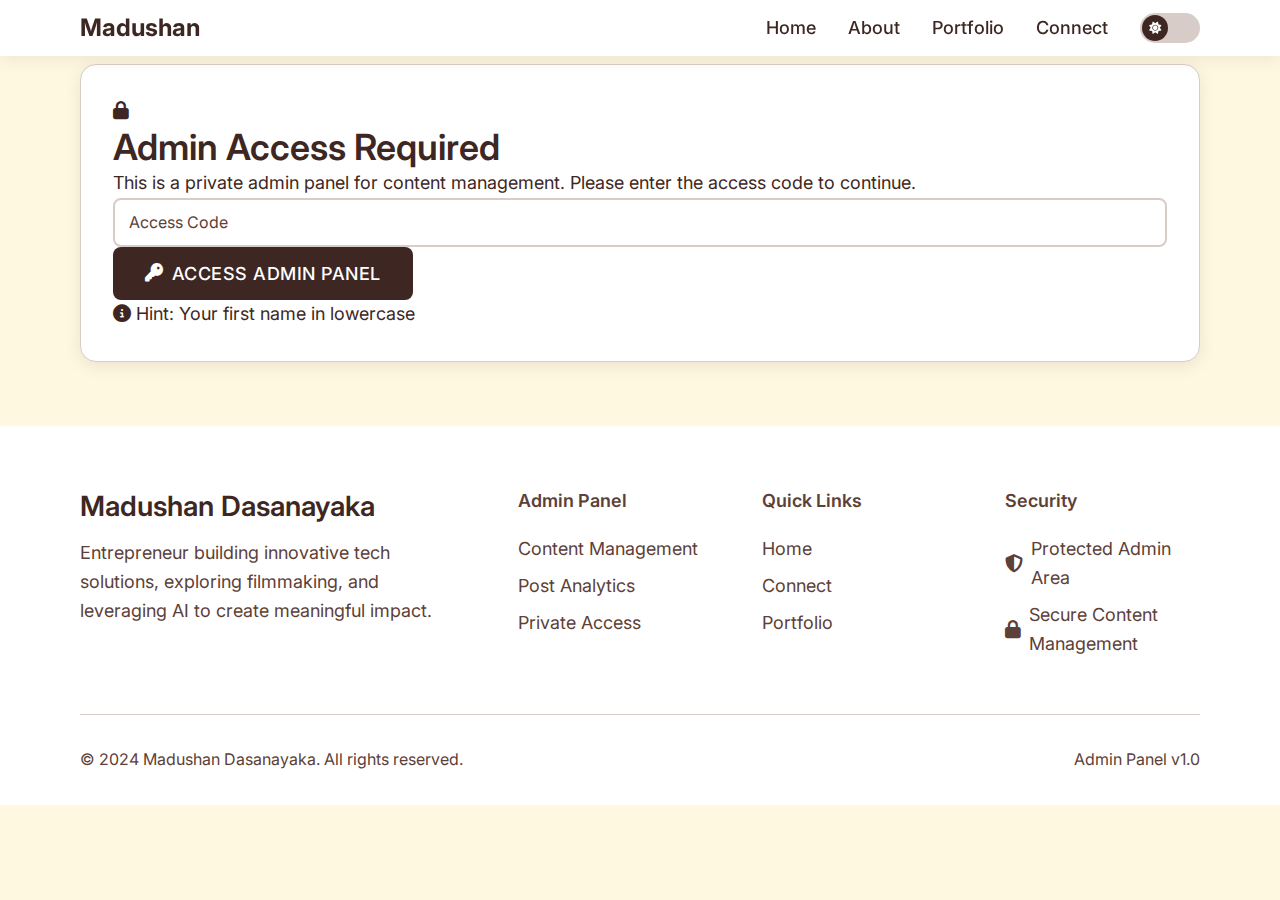
<file: original/admin.html>
<!DOCTYPE html>
<html lang="en">
<head>
    <meta charset="UTF-8">
    <meta name="viewport" content="width=device-width, initial-scale=1.0">
    <title>Admin Panel - Content Management | Madushan Dasanayaka</title>
    <meta name="description" content="Private admin panel for managing content and posts.">
    <meta name="robots" content="noindex, nofollow">
    
    <!-- Favicon -->
    <link rel="icon" type="image/x-icon" href="assets/images/favicon.ico">
    
    <!-- CSS -->
    <link rel="stylesheet" href="assets/css/style.css">
    
    <!-- Font Awesome -->
    <link rel="stylesheet" href="https://cdnjs.cloudflare.com/ajax/libs/font-awesome/6.4.0/css/all.min.css">
    
    <!-- Google Fonts -->
    <link href="https://fonts.googleapis.com/css2?family=Inter:wght@300;400;500;600;700&display=swap" rel="stylesheet">
</head>
<body>
    <!-- Header -->
    <header class="header">
        <nav class="nav container">
            <a href="index.html" class="nav__logo">Madushan</a>
            
            <div class="nav__menu">
                <ul class="nav__list">
                    <li class="nav__item">
                        <a href="index.html" class="nav__link">Home</a>
                    </li>
                    <li class="nav__item">
                        <a href="about.html" class="nav__link">About</a>
                    </li>
                    <li class="nav__item">
                        <a href="portfolio.html" class="nav__link">Portfolio</a>
                    </li>
                    <li class="nav__item">
                        <a href="connect.html" class="nav__link">Connect</a>
                    </li>
                </ul>
                
                <!-- Theme Toggle -->
                <div class="theme-toggle">
                    <div class="theme-toggle__slider">
                        <i class="theme-toggle__icon fas fa-sun"></i>
                    </div>
                </div>
            </div>
            
            <div class="nav__toggle">
                <i class="fas fa-bars"></i>
            </div>
        </nav>
    </header>

    <!-- Main Content -->
    <main class="main">
        <!-- Admin Access Control -->
        <section class="admin-access section" id="admin-access">
            <div class="container">
                <div class="access__content">
                    <div class="access__card card">
                        <div class="access__header">
                            <div class="access__icon">
                                <i class="fas fa-lock"></i>
                            </div>
                            <h1 class="access__title">Admin Access Required</h1>
                            <p class="access__description">
                                This is a private admin panel for content management. 
                                Please enter the access code to continue.
                            </p>
                        </div>
                        
                        <form class="access__form" id="access-form">
                            <div class="form__group">
                                <input type="password" id="access-code" class="form__input" placeholder=" " required>
                                <label class="form__label">Access Code</label>
                            </div>
                            
                            <button type="submit" class="btn btn--large">
                                <i class="fas fa-key"></i>
                                Access Admin Panel
                            </button>
                        </form>
                        
                        <div class="access__hint">
                            <p><i class="fas fa-info-circle"></i> Hint: Your first name in lowercase</p>
                        </div>
                    </div>
                </div>
            </div>
        </section>

        <!-- Admin Panel (Hidden by default) -->
        <section class="admin-panel section hidden" id="admin-panel">
            <div class="container">
                <div class="admin__header">
                    <h1 class="admin__title">Content Management Panel</h1>
                    <p class="admin__subtitle">Create and manage your social media posts</p>
                    <button class="btn btn--secondary" onclick="logout()">
                        <i class="fas fa-sign-out-alt"></i>
                        Logout
                    </button>
                </div>
                
                <div class="admin__content">
                    <div class="admin__sidebar">
                        <div class="admin__nav">
                            <button class="admin__nav-item active" data-tab="create">
                                <i class="fas fa-plus"></i>
                                Create Post
                            </button>
                            <button class="admin__nav-item" data-tab="manage">
                                <i class="fas fa-list"></i>
                                Manage Posts
                            </button>
                            <button class="admin__nav-item" data-tab="analytics">
                                <i class="fas fa-chart-bar"></i>
                                Analytics
                            </button>
                        </div>
                        
                        <div class="admin__stats card">
                            <h3 class="stats__title">Quick Stats</h3>
                            <div class="stats__items">
                                <div class="stats__item">
                                    <span class="stats__number" id="total-posts">0</span>
                                    <span class="stats__label">Total Posts</span>
                                </div>
                                <div class="stats__item">
                                    <span class="stats__number" id="this-month">0</span>
                                    <span class="stats__label">This Month</span>
                                </div>
                            </div>
                        </div>
                    </div>
                    
                    <div class="admin__main">
                        <!-- Create Post Tab -->
                        <div class="admin__tab active" id="create-tab">
                            <div class="create__container">
                                <div class="create__form-section">
                                    <h2 class="create__title">Create New Post</h2>
                                    
                                    <form class="create__form card" id="admin-form">
                                        <div class="form__group">
                                            <label class="form__label-static">Post Content</label>
                                            <textarea 
                                                name="content" 
                                                class="form__input form__textarea" 
                                                placeholder="What's on your mind? Share your latest thoughts, projects, or insights..."
                                                rows="6" 
                                                required
                                                maxlength="500"
                                            ></textarea>
                                            <div class="form__counter">
                                                <span id="char-count">0</span>/500 characters
                                            </div>
                                        </div>
                                        
                                        <div class="form__group">
                                            <label class="form__label-static">Add Image (Optional)</label>
                                            <div class="image__upload">
                                                <input type="file" id="image-upload" accept="image/*" class="image__input">
                                                <label for="image-upload" class="image__label">
                                                    <i class="fas fa-cloud-upload-alt"></i>
                                                    <span>Click to upload image or drag and drop</span>
                                                </label>
                                                <div class="image__preview hidden" id="image-preview">
                                                    <img id="preview-img" alt="Preview">
                                                    <button type="button" class="image__remove" onclick="removeImage()">
                                                        <i class="fas fa-times"></i>
                                                    </button>
                                                </div>
                                            </div>
                                        </div>
                                        
                                        <div class="form__group">
                                            <label class="form__label-static">Post Tags</label>
                                            <div class="tags__container">
                                                <div class="tags__suggestions">
                                                    <button type="button" class="tag__suggestion" onclick="addTag('TechSolutions')">#TechSolutions</button>
                                                    <button type="button" class="tag__suggestion" onclick="addTag('AI')">#AI</button>
                                                    <button type="button" class="tag__suggestion" onclick="addTag('Filmmaking')">#Filmmaking</button>
                                                    <button type="button" class="tag__suggestion" onclick="addTag('Entrepreneurship')">#Entrepreneurship</button>
                                                    <button type="button" class="tag__suggestion" onclick="addTag('Innovation')">#Innovation</button>
                                                </div>
                                                <div class="tags__selected" id="selected-tags"></div>
                                            </div>
                                        </div>
                                        
                                        <div class="form__actions">
                                            <button type="button" class="btn btn--secondary" onclick="previewPost()">
                                                <i class="fas fa-eye"></i>
                                                Preview
                                            </button>
                                            <button type="submit" class="btn btn--large">
                                                <i class="fas fa-paper-plane"></i>
                                                Publish Post
                                            </button>
                                        </div>
                                    </form>
                                </div>
                                
                                <div class="create__preview-section">
                                    <h3 class="preview__title">Live Preview</h3>
                                    <div class="preview__container card">
                                        <div id="post-preview" class="preview__content">
                                            <div class="preview__placeholder">
                                                <i class="fas fa-eye"></i>
                                                <p>Your post preview will appear here</p>
                                            </div>
                                        </div>
                                    </div>
                                </div>
                            </div>
                        </div>
                        
                        <!-- Manage Posts Tab -->
                        <div class="admin__tab" id="manage-tab">
                            <h2 class="manage__title">Manage Posts</h2>
                            <div class="manage__container">
                                <div class="manage__filters">
                                    <button class="filter__btn active" data-filter="all">All Posts</button>
                                    <button class="filter__btn" data-filter="recent">Recent</button>
                                    <button class="filter__btn" data-filter="popular">Popular</button>
                                </div>
                                
                                <div class="posts__list" id="posts-list">
                                    <!-- Posts will be dynamically loaded here -->
                                </div>
                            </div>
                        </div>
                        
                        <!-- Analytics Tab -->
                        <div class="admin__tab" id="analytics-tab">
                            <h2 class="analytics__title">Content Analytics</h2>
                            <div class="analytics__container">
                                <div class="analytics__cards">
                                    <div class="analytics__card card">
                                        <div class="analytics__icon">
                                            <i class="fas fa-eye"></i>
                                        </div>
                                        <div class="analytics__info">
                                            <h3 class="analytics__number">2.4K</h3>
                                            <p class="analytics__label">Total Views</p>
                                        </div>
                                    </div>
                                    
                                    <div class="analytics__card card">
                                        <div class="analytics__icon">
                                            <i class="fas fa-heart"></i>
                                        </div>
                                        <div class="analytics__info">
                                            <h3 class="analytics__number">486</h3>
                                            <p class="analytics__label">Total Likes</p>
                                        </div>
                                    </div>
                                    
                                    <div class="analytics__card card">
                                        <div class="analytics__icon">
                                            <i class="fas fa-share"></i>
                                        </div>
                                        <div class="analytics__info">
                                            <h3 class="analytics__number">127</h3>
                                            <p class="analytics__label">Total Shares</p>
                                        </div>
                                    </div>
                                    
                                    <div class="analytics__card card">
                                        <div class="analytics__icon">
                                            <i class="fas fa-chart-line"></i>
                                        </div>
                                        <div class="analytics__info">
                                            <h3 class="analytics__number">+23%</h3>
                                            <p class="analytics__label">Growth Rate</p>
                                        </div>
                                    </div>
                                </div>
                                
                                <div class="analytics__chart card">
                                    <h3 class="chart__title">Engagement Over Time</h3>
                                    <div class="chart__placeholder">
                                        <i class="fas fa-chart-area"></i>
                                        <p>Analytics chart would be displayed here</p>
                                    </div>
                                </div>
                            </div>
                        </div>
                    </div>
                </div>
            </div>
        </section>
    </main>

    <!-- Footer -->
    <footer class="footer">
        <div class="container">
            <div class="footer__content grid">
                <div class="footer__section">
                    <h3 class="footer__title">Madushan Dasanayaka</h3>
                    <p class="footer__description">
                        Entrepreneur building innovative tech solutions, exploring filmmaking, 
                        and leveraging AI to create meaningful impact.
                    </p>
                </div>
                
                <div class="footer__section">
                    <h4 class="footer__subtitle">Admin Panel</h4>
                    <ul class="footer__links">
                        <li><span class="footer__link">Content Management</span></li>
                        <li><span class="footer__link">Post Analytics</span></li>
                        <li><span class="footer__link">Private Access</span></li>
                    </ul>
                </div>
                
                <div class="footer__section">
                    <h4 class="footer__subtitle">Quick Links</h4>
                    <ul class="footer__links">
                        <li><a href="index.html" class="footer__link">Home</a></li>
                        <li><a href="connect.html" class="footer__link">Connect</a></li>
                        <li><a href="portfolio.html" class="footer__link">Portfolio</a></li>
                    </ul>
                </div>
                
                <div class="footer__section">
                    <h4 class="footer__subtitle">Security</h4>
                    <p class="footer__contact">
                        <i class="fas fa-shield-alt"></i>
                        Protected Admin Area
                    </p>
                    <p class="footer__contact">
                        <i class="fas fa-lock"></i>
                        Secure Content Management
                    </p>
                </div>
            </div>
            
            <div class="footer__bottom">
                <p class="footer__copy">
                    &copy; 2024 Madushan Dasanayaka. All rights reserved.
                </p>
                <p class="footer__made">
                    Admin Panel v1.0
                </p>
            </div>
        </div>
    </footer>

    <!-- JavaScript -->
    <script src="assets/js/script.js"></script>
    <script>
        // Admin Panel JavaScript
        let selectedTags = [];
        let currentImageData = null;

        // Access control
        document.getElementById('access-form').addEventListener('submit', function(e) {
            e.preventDefault();
            const accessCode = document.getElementById('access-code').value;
            
            // Simple access control (in production, this would be more secure)
            if (accessCode.toLowerCase() === 'madushan') {
                document.getElementById('admin-access').classList.add('hidden');
                document.getElementById('admin-panel').classList.remove('hidden');
                loadAdminData();
            } else {
                showNotification('Invalid access code. Please try again.', 'error');
            }
        });

        // Tab switching
        document.querySelectorAll('.admin__nav-item').forEach(tab => {
            tab.addEventListener('click', function() {
                const tabName = this.getAttribute('data-tab');
                switchTab(tabName);
            });
        });

        function switchTab(tabName) {
            // Remove active class from all tabs and nav items
            document.querySelectorAll('.admin__nav-item').forEach(item => item.classList.remove('active'));
            document.querySelectorAll('.admin__tab').forEach(tab => tab.classList.remove('active'));
            
            // Add active class to selected tab and nav item
            document.querySelector(`[data-tab="${tabName}"]`).classList.add('active');
            document.getElementById(`${tabName}-tab`).classList.add('active');
            
            // Load tab-specific data
            if (tabName === 'manage') {
                loadPostsList();
            }
        }

        // Character counter
        document.querySelector('textarea[name="content"]').addEventListener('input', function() {
            const charCount = this.value.length;
            document.getElementById('char-count').textContent = charCount;
            
            if (charCount > 450) {
                document.getElementById('char-count').style.color = 'var(--primary-brown)';
            } else {
                document.getElementById('char-count').style.color = 'var(--text-color-secondary)';
            }
            
            updatePreview();
        });

        // Image upload handling
        document.getElementById('image-upload').addEventListener('change', function(e) {
            const file = e.target.files[0];
            if (file) {
                const reader = new FileReader();
                reader.onload = function(e) {
                    currentImageData = e.target.result;
                    document.getElementById('preview-img').src = currentImageData;
                    document.getElementById('image-preview').classList.remove('hidden');
                    document.querySelector('.image__label').style.display = 'none';
                    updatePreview();
                };
                reader.readAsDataURL(file);
            }
        });

        function removeImage() {
            currentImageData = null;
            document.getElementById('image-preview').classList.add('hidden');
            document.querySelector('.image__label').style.display = 'flex';
            document.getElementById('image-upload').value = '';
            updatePreview();
        }

        // Tag management
        function addTag(tag) {
            if (!selectedTags.includes(tag)) {
                selectedTags.push(tag);
                updateTagsDisplay();
                updatePreview();
            }
        }

        function removeTag(tag) {
            selectedTags = selectedTags.filter(t => t !== tag);
            updateTagsDisplay();
            updatePreview();
        }

        function updateTagsDisplay() {
            const container = document.getElementById('selected-tags');
            container.innerHTML = selectedTags.map(tag => 
                `<span class="tag__selected">
                    #${tag}
                    <button type="button" onclick="removeTag('${tag}')">
                        <i class="fas fa-times"></i>
                    </button>
                </span>`
            ).join('');
        }

        // Live preview
        function updatePreview() {
            const content = document.querySelector('textarea[name="content"]').value;
            const preview = document.getElementById('post-preview');
            
            if (content.trim() || currentImageData) {
                const post = {
                    content: content,
                    image: currentImageData,
                    date: new Date().toLocaleDateString('en-US', {
                        year: 'numeric',
                        month: 'long',
                        day: 'numeric'
                    }),
                    tags: selectedTags
                };
                
                preview.innerHTML = createPostHTML(post);
            } else {
                preview.innerHTML = `
                    <div class="preview__placeholder">
                        <i class="fas fa-eye"></i>
                        <p>Your post preview will appear here</p>
                    </div>
                `;
            }
        }

        function previewPost() {
            updatePreview();
            document.querySelector('.create__preview-section').scrollIntoView({ 
                behavior: 'smooth' 
            });
        }

        // Form submission
        document.getElementById('admin-form').addEventListener('submit', function(e) {
            e.preventDefault();
            
            const content = document.querySelector('textarea[name="content"]').value;
            if (!content.trim()) {
                showNotification('Please enter some content for the post.', 'error');
                return;
            }
            
            const post = {
                id: Date.now(),
                content: content,
                image: currentImageData,
                timestamp: new Date().toISOString(),
                date: new Date().toLocaleDateString('en-US', {
                    year: 'numeric',
                    month: 'long',
                    day: 'numeric'
                }),
                tags: selectedTags
            };
            
            // Save post
            const posts = JSON.parse(localStorage.getItem('posts') || '[]');
            posts.unshift(post);
            localStorage.setItem('posts', JSON.stringify(posts));
            
            // Reset form
            this.reset();
            selectedTags = [];
            currentImageData = null;
            updateTagsDisplay();
            removeImage();
            updatePreview();
            
            // Update stats
            loadAdminData();
            
            showNotification('Post published successfully!', 'success');
        });

        // Load admin data
        function loadAdminData() {
            const posts = JSON.parse(localStorage.getItem('posts') || '[]');
            document.getElementById('total-posts').textContent = posts.length;
            
            const thisMonth = posts.filter(post => {
                const postDate = new Date(post.timestamp);
                const now = new Date();
                return postDate.getMonth() === now.getMonth() && 
                       postDate.getFullYear() === now.getFullYear();
            }).length;
            
            document.getElementById('this-month').textContent = thisMonth;
        }

        // Load posts list for management
        function loadPostsList() {
            const posts = JSON.parse(localStorage.getItem('posts') || '[]');
            const container = document.getElementById('posts-list');
            
            if (posts.length === 0) {
                container.innerHTML = `
                    <div class="posts__empty">
                        <i class="fas fa-inbox"></i>
                        <p>No posts yet. Create your first post!</p>
                    </div>
                `;
                return;
            }
            
            container.innerHTML = posts.map(post => `
                <div class="post__item card">
                    <div class="post__content">
                        ${post.image ? `<img src="${post.image}" alt="Post image" class="post__thumbnail">` : ''}
                        <div class="post__text">
                            <p>${post.content.substring(0, 100)}${post.content.length > 100 ? '...' : ''}</p>
                            <span class="post__date">${post.date}</span>
                        </div>
                    </div>
                    <div class="post__actions">
                        <button class="post__action" onclick="editPost(${post.id})">
                            <i class="fas fa-edit"></i>
                        </button>
                        <button class="post__action post__action--delete" onclick="deletePost(${post.id})">
                            <i class="fas fa-trash"></i>
                        </button>
                    </div>
                </div>
            `).join('');
        }

        // Post management functions
        function editPost(postId) {
            // Implementation for editing posts
            showNotification('Edit functionality coming soon!', 'info');
        }

        function deletePost(postId) {
            if (confirm('Are you sure you want to delete this post?')) {
                let posts = JSON.parse(localStorage.getItem('posts') || '[]');
                posts = posts.filter(post => post.id !== postId);
                localStorage.setItem('posts', JSON.stringify(posts));
                loadPostsList();
                loadAdminData();
                showNotification('Post deleted successfully!', 'success');
            }
        }

        // Logout function
        function logout() {
            document.getElementById('admin-panel').classList.add('hidden');
            document.getElementById('admin-access').classList.remove('hidden');
            document.getElementById('access-code').value = '';
        }

        // Utility function to create post HTML
        function createPostHTML(post) {
            return `
                <div class="post-card">
                    <div class="post-card__header">
                        <div class="post-card__avatar">
                            <img src="assets/images/profile.jpg" alt="Madushan Dasanayaka">
                        </div>
                        <div class="post-card__info">
                            <h4>@madushan</h4>
                            <span class="post-card__date">${post.date}</span>
                        </div>
                    </div>
                    <div class="post-card__content">
                        ${post.image ? `<img src="${post.image}" alt="Post image" class="post-card__image">` : ''}
                        <p>${post.content}</p>
                        ${post.tags && post.tags.length > 0 ? 
                            `<div class="post-card__tags">
                                ${post.tags.map(tag => `<span class="post-tag">#${tag}</span>`).join('')}
                            </div>` : ''
                        }
                    </div>
                    <div class="post-card__actions">
                        <button class="post-card__action">
                            <i class="fas fa-heart"></i>
                            <span>Like</span>
                        </button>
                        <button class="post-card__action">
                            <i class="fas fa-comment"></i>
                            <span>Comment</span>
                        </button>
                        <button class="post-card__action">
                            <i class="fas fa-share"></i>
                            <span>Share</span>
                        </button>
                    </div>
                </div>
            `;
        }

        // Initialize on page load
        document.addEventListener('DOMContentLoaded', function() {
            updatePreview();
        });
    </script>
</body>
</html>
</file>
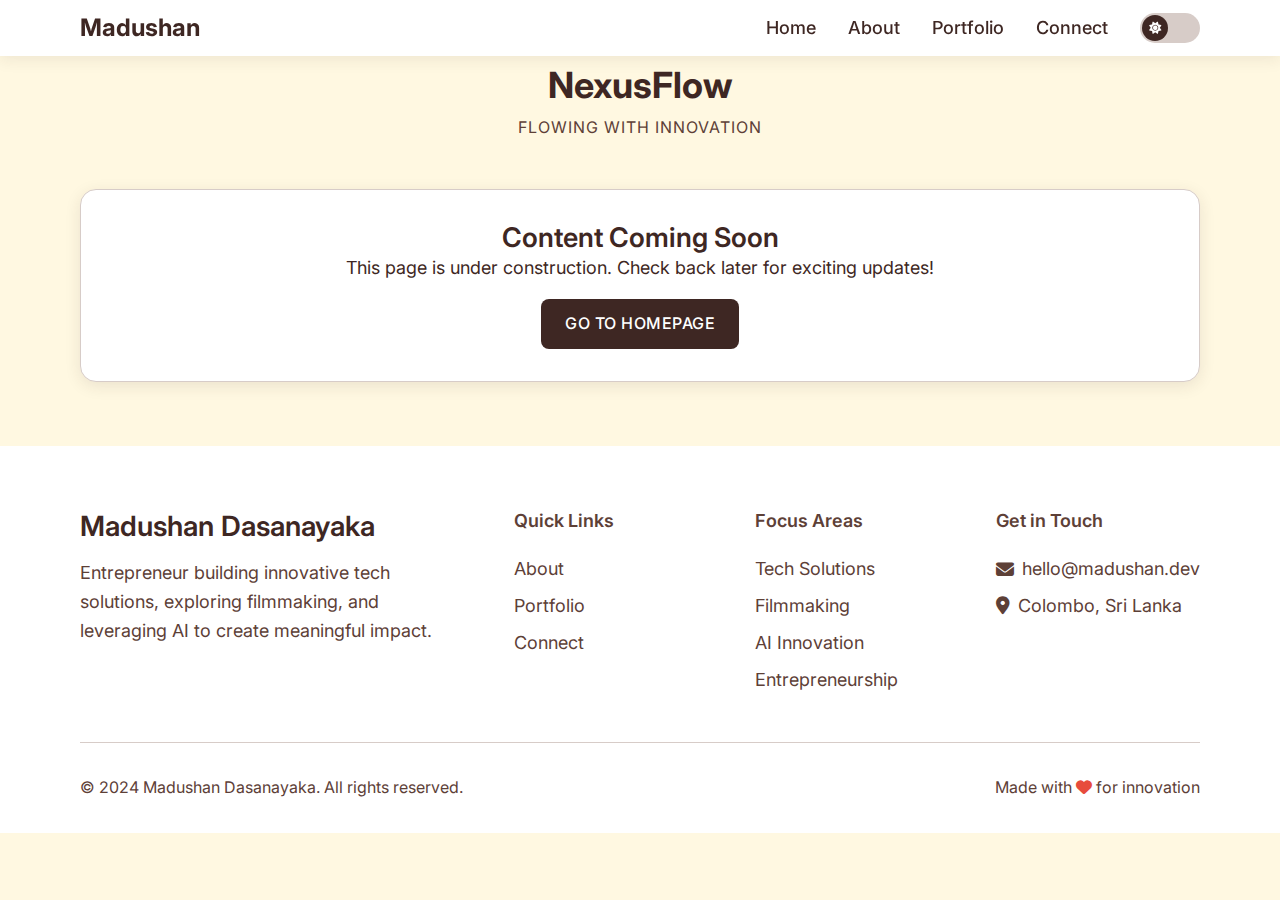
<file: original/NexusFlow.html>
<!DOCTYPE html>
<html lang="en">
<head>
    <meta charset="UTF-8">
    <meta name="viewport" content="width=device-width, initial-scale=1.0">
    <title>NexusFlow - Madushan Dasanayaka</title>
    <meta name="description" content="Content for NexusFlow page.">
    <meta name="keywords" content="nexusflow, madushan dasanayaka, innovation, tech">

    <link rel="icon" type="image/x-icon" href="assets/images/favicon.ico">
    <link rel="stylesheet" href="assets/css/style.css">
    <link rel="stylesheet" href="https://cdnjs.cloudflare.com/ajax/libs/font-awesome/6.4.0/css/all.min.css">
    <link href="https://fonts.googleapis.com/css2?family=Inter:wght@300;400;500;600;700&display=swap" rel="stylesheet">
</head>
<body>
    <header class="header">
        <nav class="nav container">
            <div class="nav__toggle">
                <i class="fas fa-bars"></i>
            </div>
            <a href="index.html" class="nav__logo">Madushan</a>

            <div class="nav__menu">
                <ul class="nav__list">
                    <li class="nav__item">
                        <a href="index.html" class="nav__link">Home</a>
                    </li>
                    <li class="nav__item">
                        <a href="about.html" class="nav__link">About</a>
                    </li>
                    <li class="nav__item">
                        <a href="portfolio.html" class="nav__link">Portfolio</a>
                    </li>
                    <li class="nav__item">
                        <a href="connect.html" class="nav__link">Connect</a>
                    </li>
                </ul>

                <div class="theme-toggle">
                    <div class="theme-toggle__slider">
                        <i class="theme-toggle__icon fas fa-sun"></i>
                    </div>
                </div>
            </div>
        </nav>
    </header>

        <main class="main">
            <section class="section">
                <div class="container">
                    <h1 class="section__title">NexusFlow</h1>
                    <p class="section__subtitle">Flowing with Innovation</p>
                    <div class="card" style="text-align: center; padding: 2rem;">
                        <h2>Content Coming Soon</h2>
                        <p>This page is under construction. Check back later for exciting updates!</p>
                        <a href="index.html" class="btn" style="margin-top: 1rem;">Go to Homepage</a>
                    </div>
                </div>
            </section>
        </main>

    <footer class="footer">
        <div class="container">
            <div class="footer__content grid">
                <div class="footer__section">
                    <h3 class="footer__title">Madushan Dasanayaka</h3>
                    <p class="footer__description">
                        Entrepreneur building innovative tech solutions, exploring filmmaking,
                        and leveraging AI to create meaningful impact.
                    </p>
                </div>

                <div class="footer__section">
                    <h4 class="footer__subtitle">Quick Links</h4>
                    <ul class="footer__links">
                        <li><a href="about.html" class="footer__link">About</a></li>
                        <li><a href="portfolio.html" class="footer__link">Portfolio</a></li>
                        <li><a href="connect.html" class="footer__link">Connect</a></li>
                    </ul>
                </div>

                <div class="footer__section">
                    <h4 class="footer__subtitle">Focus Areas</h4>
                    <ul class="footer__links">
                        <li><span class="footer__link">Tech Solutions</span></li>
                        <li><span class="footer__link">Filmmaking</span></li>
                        <li><span class="footer__link">AI Innovation</span></li>
                        <li><span class="footer__link">Entrepreneurship</span></li>
                    </ul>
                </div>

                <div class="footer__section">
                    <h4 class="footer__subtitle">Get in Touch</h4>
                    <p class="footer__contact">
                        <i class="fas fa-envelope"></i>
                        hello@madushan.dev
                    </p>
                    <p class="footer__contact">
                        <i class="fas fa-map-marker-alt"></i>
                        Colombo, Sri Lanka
                    </p>
                </div>
            </div>

            <div class="footer__bottom">
                <p class="footer__copy">
                    &copy; 2024 Madushan Dasanayaka. All rights reserved.
                </p>
                <p class="footer__made">
                    Made with <i class="fas fa-heart"></i> for innovation
                </p>
            </div>
        </div>
    </footer>

        <script src="assets/js/script.js"></script>
    </body>
    </html>
</file>
<file: original/assets/css/style.css>
/*==================== GOOGLE FONTS ====================*/
@import url("https://fonts.googleapis.com/css2?family=Inter:wght@300;400;500;600;700&display=swap");

/*==================== VARIABLES CSS ====================*/
:root {
  --header-height: 3.5rem;

  /*========== Dark Brown Color Palette ==========*/
  /* Primary Colors */
  --primary-brown: #3E2723;
  --primary-brown-light: #5D4037;
  --primary-brown-dark: #1B0000;
  --accent-brown: #8D6E63;
  --accent-brown-light: #BCAAA4;
  
  /* Light Theme Colors */
  --bg-color-light: #FFF8E1;
  --container-color-light: #FFFFFF;
  --text-color-light: #3E2723;
  --text-color-secondary-light: #5D4037;
  --border-color-light: #D7CCC8;
  --shadow-light: rgba(62, 39, 35, 0.1);
  
  /* Dark Theme Colors */
  --bg-color-dark: #1A1A1A;
  --container-color-dark: #2D2D2D;
  --text-color-dark: #F5F5F5;
  --text-color-secondary-dark: #BCAAA4;
  --border-color-dark: #424242;
  --shadow-dark: rgba(0, 0, 0, 0.3);

  /*========== Current Theme Colors (Default: Light) ==========*/
  --bg-color: var(--bg-color-light);
  --container-color: var(--container-color-light);
  --text-color: var(--text-color-light);
  --text-color-secondary: var(--text-color-secondary-light);
  --border-color: var(--border-color-light);
  --shadow-color: var(--shadow-light);

  /*========== Font and typography ==========*/
  --body-font: 'Inter', sans-serif;
  --biggest-font-size: 3rem;
  --big-font-size: 2.25rem;
  --h1-font-size: 1.875rem;
  --h2-font-size: 1.5rem;
  --h3-font-size: 1.25rem;
  --normal-font-size: 1rem;
  --small-font-size: 0.875rem;
  --smaller-font-size: 0.75rem;

  /*========== Font weight ==========*/
  --font-light: 300;
  --font-regular: 400;
  --font-medium: 500;
  --font-semi-bold: 600;
  --font-bold: 700;

  /*========== Margins ==========*/
  --mb-0-25: 0.25rem;
  --mb-0-5: 0.5rem;
  --mb-0-75: 0.75rem;
  --mb-1: 1rem;
  --mb-1-25: 1.25rem;
  --mb-1-5: 1.5rem;
  --mb-2: 2rem;
  --mb-2-5: 2.5rem;
  --mb-3: 3rem;
  --mb-3-5: 3.5rem;
  --mb-4: 4rem;

  /*========== z index ==========*/
  --z-tooltip: 10;
  --z-fixed: 100;
  --z-modal: 1000;

  /*========== Transitions ==========*/
  --transition-fast: 0.2s ease;
  --transition-medium: 0.3s ease;
  --transition-slow: 0.5s ease;
}

/*========== Dark Theme ==========*/
[data-theme="dark"] {
  /* Core color overrides for dark theme */
  --bg-color: var(--bg-color-dark); /* #1A1A1A */
  --container-color: var(--container-color-dark); /* #2D2D2D */
  --text-color-dark: #FFFFFF; /* Brighter white */
  --text-color-secondary-dark: #E0E0E0; /* Brighter secondary text */

  /* Update main text variables to use the new dark theme specifics */
  --text-color: var(--text-color-dark);
  --text-color-secondary: var(--text-color-secondary-dark);

  --border-color: var(--border-color-dark); /* #424242 */
  --shadow-color: var(--shadow-dark); /* rgba(0, 0, 0, 0.3) */

  /* Override palette colors for better contrast if they are used for text/important elements */
  --primary-brown: #A1887F; /* Lighter brown for dark theme, e.g., for titles that use primary-brown */
  --primary-brown-light: #BCAAA4; /* Adjust if needed, make it lighter than new primary-brown */
  --accent-brown: #BCAAA4; /* Ensure accent is suitably light */
  --accent-brown-light: #D7CCC8; /* Ensure light accent is also suitably light */
}

/* Specific text color adjustments for dark theme */
[data-theme="dark"] h1,
[data-theme="dark"] h2,
[data-theme="dark"] h3,
[data-theme="dark"] h4,
[data-theme="dark"] h5,
[data-theme="dark"] h6 {
  color: var(--text-color-dark);
}

[data-theme="dark"] p,
[data-theme="dark"] .hero__description,
[data-theme="dark"] .card__description,
[data-theme="dark"] .about-preview__description,
[data-theme="dark"] .post-card__content p {
  color: var(--text-color-secondary-dark);
}

[data-theme="dark"] .nav__link,
[data-theme="dark"] .footer__link {
  color: var(--text-color-secondary-dark); /* Subtler for links */
}

[data-theme="dark"] .nav__link:hover,
[data-theme="dark"] .nav__link.active,
[data-theme="dark"] .footer__link:hover {
  color: var(--text-color-dark); /* Brighter on hover/active */
}

/* Elements that use --primary-brown for their color by default, will now use the overridden --primary-brown */
/* No specific rules needed here if their default 'color: var(--primary-brown)' is already set, */
/* as the variable itself is changed. This applies to: */
/* .section__title, .nav__logo, .card__title, .about-preview__title, .stat__number, etc. */

/* Ensure hero name gradient uses the updated dark theme palette variables */
[data-theme="dark"] .hero__name {
  background: linear-gradient(45deg, var(--primary-brown), var(--accent-brown));
  -webkit-background-clip: text;
  -webkit-text-fill-color: transparent;
  background-clip: text;
}

[data-theme="dark"] .typing-text {
  color: var(--accent-brown); /* Use a lighter color for typing text for better visibility */
}

[data-theme="dark"] .section__subtitle,
[data-theme="dark"] .hero__subtitle,
[data-theme="dark"] .stat__label,
[data-theme="dark"] .profile__tagline,
[data-theme="dark"] .profile__label,
[data-theme="dark"] .post-card__date,
[data-theme="dark"] .portfolio-preview__type,
[data-theme="dark"] .footer__subtitle,
[data-theme="dark"] .footer__copy, /* Footer copy right text */
[data-theme="dark"] .footer__made {  /* Footer made with text */
  color: var(--text-color-secondary-dark);
  opacity: 0.85; /* Slightly increase opacity from default footer for better readability */
}

/* Ensure buttons in dark theme have good contrast if they use text colors */
[data-theme="dark"] .btn--secondary {
  color: var(--primary-brown); /* Uses the overridden lighter primary-brown */
  border-color: var(--primary-brown);
}

[data-theme="dark"] .btn--secondary:hover {
  background-color: var(--primary-brown);
  color: var(--bg-color-dark); /* Text color on hover for secondary button */
}

/* Theme toggle slider itself uses primary-brown, so it will be lighter. */
/* Its icon color is white, which is good. */

/* Form input text color */
[data-theme="dark"] .form__input {
    color: var(--text-color-dark);
}
[data-theme="dark"] .form__input::placeholder {
    color: var(--text-color-secondary-dark);
    opacity: 0.7;
}
[data-theme="dark"] .form__label { /* Default state of label */
    color: var(--text-color-secondary-dark);
}
/* Focused label color in forms uses --primary-brown, which is now lighter. */

/* Tech tags in portfolio */
[data-theme="dark"] .tech-tag {
  background-color: var(--border-color-dark); /* Darker background */
  color: var(--text-color-secondary-dark); /* Lighter text */
}

/*==================== Font size for large devices ==========*/
@media screen and (min-width: 968px) {
  :root {
    --biggest-font-size: 4rem;
    --big-font-size: 3rem;
    --h1-font-size: 2.25rem;
    --h2-font-size: 1.75rem;
    --h3-font-size: 1.5rem;
    --normal-font-size: 1.125rem;
    --small-font-size: 1rem;
    --smaller-font-size: 0.875rem;
  }
}

/*==================== BASE ====================*/
* {
  box-sizing: border-box;
  padding: 0;
  margin: 0;
}

html {
  scroll-behavior: smooth;
}

body {
  font-family: var(--body-font);
  font-size: var(--normal-font-size);
  font-weight: var(--font-regular);
  background-color: var(--bg-color);
  color: var(--text-color);
  line-height: 1.6;
  transition: background-color var(--transition-medium), color var(--transition-medium);
}

h1, h2, h3, h4, h5, h6 {
  color: var(--text-color);
  font-weight: var(--font-semi-bold);
  line-height: 1.2;
}

ul {
  list-style: none;
}

a {
  text-decoration: none;
  color: inherit;
  transition: color var(--transition-fast);
}

img {
  max-width: 100%;
  height: auto;
  display: block;
}

button {
  cursor: pointer;
  border: none;
  outline: none;
  background: transparent;
  font-family: inherit;
}

input, textarea {
  font-family: inherit;
  outline: none;
}

/*==================== REUSABLE CSS CLASSES ====================*/
.container {
  max-width: 1200px;
  margin: 0 auto;
  padding: 0 var(--mb-1);
}

.grid {
  display: grid;
  gap: var(--mb-2);
}

.flex {
  display: flex;
  align-items: center;
}

.section {
  padding: var(--mb-4) 0;
}

.section__title {
  font-size: var(--h1-font-size);
  font-weight: var(--font-bold);
  text-align: center;
  margin-bottom: var(--mb-0-5);
  color: var(--primary-brown);
}

.section__subtitle {
  font-size: var(--small-font-size);
  color: var(--text-color-secondary);
  text-align: center;
  margin-bottom: var(--mb-3);
  text-transform: uppercase;
  letter-spacing: 1px;
}

/*==================== BUTTONS ====================*/
.btn {
  display: inline-flex;
  align-items: center;
  gap: var(--mb-0-5);
  padding: var(--mb-0-75) var(--mb-1-5);
  background-color: var(--primary-brown);
  color: white;
  font-weight: var(--font-medium);
  border-radius: 0.5rem;
  transition: all var(--transition-medium);
  text-transform: uppercase;
  letter-spacing: 0.5px;
  font-size: var(--small-font-size);
}

.btn:hover {
  background-color: var(--primary-brown-light);
  transform: translateY(-2px);
  box-shadow: 0 8px 25px var(--shadow-color);
}

.btn--secondary {
  background-color: transparent;
  color: var(--primary-brown);
  border: 2px solid var(--primary-brown);
}

.btn--secondary:hover {
  background-color: var(--primary-brown);
  color: white;
}

.btn--large {
  padding: var(--mb-1) var(--mb-2);
  font-size: var(--normal-font-size);
}

.btn--small {
  padding: var(--mb-0-5) var(--mb-1);
  font-size: var(--smaller-font-size);
}

/*==================== HEADER & NAVIGATION ====================*/
.header {
  position: fixed;
  top: 0;
  left: 0;
  width: 100%;
  background-color: var(--container-color);
  box-shadow: 0 2px 16px var(--shadow-color);
  z-index: var(--z-fixed);
  transition: background-color var(--transition-medium);
}

.nav {
  height: var(--header-height);
  display: flex;
  justify-content: space-between;
  align-items: center;
}

.nav__logo {
  font-size: var(--h3-font-size);
  font-weight: var(--font-bold);
  color: var(--primary-brown);
  transition: color var(--transition-fast);
}

.nav__logo:hover {
  color: var(--primary-brown-light);
}

.nav__menu {
  display: flex;
  align-items: center;
  gap: var(--mb-2);
}

.nav__list {
  display: flex;
  gap: var(--mb-2);
}

.nav__link {
  font-weight: var(--font-medium);
  color: var(--text-color);
  position: relative;
  transition: color var(--transition-fast);
}

.nav__link:hover,
.nav__link.active {
  color: var(--primary-brown);
}

.nav__link::after {
  content: '';
  position: absolute;
  bottom: -5px;
  left: 0;
  width: 0;
  height: 2px;
  background-color: var(--primary-brown);
  transition: width var(--transition-medium);
}

.nav__link:hover::after,
.nav__link.active::after {
  width: 100%;
}

/*==================== THEME TOGGLE ====================*/
.theme-toggle {
  display: flex;
  align-items: center;
  gap: var(--mb-0-5);
  background-color: var(--border-color);
  border-radius: 25px;
  padding: 0.25rem;
  position: relative;
  width: 60px;
  height: 30px;
  cursor: pointer;
  transition: background-color var(--transition-medium);
}

.theme-toggle__slider {
  position: absolute;
  top: 2px;
  left: 2px;
  width: 26px;
  height: 26px;
  background-color: var(--primary-brown);
  border-radius: 50%;
  transition: transform var(--transition-medium);
  display: flex;
  align-items: center;
  justify-content: center;
  color: white;
  font-size: 0.75rem;
}

[data-theme="dark"] .theme-toggle__slider {
  transform: translateX(30px);
}

.theme-toggle__icon {
  font-size: 0.75rem;
}

/*==================== MOBILE NAVIGATION ====================*/
.nav__toggle {
  display: none;
  font-size: 1.25rem;
  color: var(--text-color);
  cursor: pointer;
}

@media screen and (max-width: 768px) {
  .nav__menu {
    position: fixed;
    top: var(--header-height);
    left: -100%;
    width: 80%; /* Adjusted width */
    height: calc(100vh - var(--header-height));
    background-color: var(--container-color);
    padding: var(--mb-2); /* Added padding */
    flex-direction: column;
    justify-content: center;
    align-items: center; /* Center items for better appearance */
    transition: left var(--transition-medium);
    box-shadow: 0 4px 16px var(--shadow-color);
  }

  .nav__menu.show {
    left: 0;
  }

  .nav__list {
    flex-direction: column;
    gap: var(--mb-1-5); /* Adjusted gap */
    width: 100%; /* Ensure list takes full width of menu */
    align-items: center; /* Center list items if nav__menu is wider */
  }

  .nav__link {
    font-size: var(--h3-font-size);
    display: block; /* Ensure links are block elements */
    padding: var(--mb-1) 0; /* Add vertical padding */
    text-align: center; /* Center text in links */
    width: 100%; /* Make links take full available width */
  }

  .nav__toggle {
    display: block;
  }

  .theme-toggle {
    margin-top: var(--mb-2);
  }
}

/*==================== CARDS ====================*/
.card {
  background-color: var(--container-color);
  border-radius: 1rem;
  padding: var(--mb-2);
  box-shadow: 0 4px 16px var(--shadow-color);
  transition: all var(--transition-medium);
  border: 1px solid var(--border-color);
}

.card:hover {
  transform: translateY(-5px);
  box-shadow: 0 8px 32px var(--shadow-color);
}

.card__title {
  font-size: var(--h3-font-size);
  margin-bottom: var(--mb-0-5);
  color: var(--primary-brown);
}

.card__description {
  color: var(--text-color-secondary);
  margin-bottom: var(--mb-1);
}

/*==================== SOCIAL MEDIA ====================*/
.social {
  display: flex;
  gap: var(--mb-1);
  justify-content: center;
  flex-wrap: wrap;
}

.social__link {
  display: flex;
  align-items: center;
  justify-content: center;
  width: 45px;
  height: 45px;
  background-color: var(--container-color);
  border: 2px solid var(--border-color);
  border-radius: 50%;
  color: var(--text-color);
  font-size: 1.25rem;
  transition: all var(--transition-medium);
}

.social__link:hover {
  background-color: var(--primary-brown);
  color: white;
  transform: translateY(-3px);
  box-shadow: 0 6px 20px var(--shadow-color);
}

/* Platform-specific colors */
.social__link--google:hover { background-color: #DB4437; }
.social__link--youtube:hover { background-color: #FF0000; }
.social__link--facebook:hover { background-color: #1877F2; }
.social__link--instagram:hover { background-color: #E4405F; }
.social__link--linkedin:hover { background-color: #0A66C2; }
.social__link--twitter:hover { background-color: #1DA1F2; }
.social__link--tiktok:hover { background-color: #000000; }
.social__link--threads:hover { background-color: #000000; }

/*==================== FORMS ====================*/
.form {
  display: grid;
  gap: var(--mb-1-5);
}

.form__group {
  position: relative;
}

.form__input {
  width: 100%;
  padding: var(--mb-0-75) var(--mb-1);
  background-color: var(--container-color);
  border: 2px solid var(--border-color);
  border-radius: 0.5rem;
  color: var(--text-color);
  font-size: var(--normal-font-size);
  transition: border-color var(--transition-fast);
}

.form__input:focus {
  border-color: var(--primary-brown);
}

.form__label {
  position: absolute;
  top: var(--mb-0-75);
  left: var(--mb-1);
  color: var(--text-color-secondary);
  font-size: var(--small-font-size);
  transition: all var(--transition-fast);
  pointer-events: none;
}

.form__input:focus + .form__label,
.form__input:not(:placeholder-shown) + .form__label {
  top: -0.5rem;
  left: var(--mb-0-5);
  background-color: var(--bg-color);
  padding: 0 0.25rem;
  font-size: var(--smaller-font-size);
  color: var(--primary-brown);
}

/*==================== ANIMATIONS ====================*/
@keyframes fadeInUp {
  from {
    opacity: 0;
    transform: translateY(30px);
  }
  to {
    opacity: 1;
    transform: translateY(0);
  }
}

@keyframes fadeInLeft {
  from {
    opacity: 0;
    transform: translateX(-30px);
  }
  to {
    opacity: 1;
    transform: translateX(0);
  }
}

@keyframes fadeInRight {
  from {
    opacity: 0;
    transform: translateX(30px);
  }
  to {
    opacity: 1;
    transform: translateX(0);
  }
}

@keyframes pulse {
  0%, 100% {
    transform: scale(1);
  }
  50% {
    transform: scale(1.05);
  }
}

.animate-fade-in-up {
  animation: fadeInUp 0.6s ease-out;
}

.animate-fade-in-left {
  animation: fadeInLeft 0.6s ease-out;
}

.animate-fade-in-right {
  animation: fadeInRight 0.6s ease-out;
}

.animate-pulse {
  animation: pulse 2s infinite;
}

/*==================== UTILITIES ====================*/
.text-center { text-align: center; }
.text-left { text-align: left; }
.text-right { text-align: right; }

.mb-1 { margin-bottom: var(--mb-1); }
.mb-2 { margin-bottom: var(--mb-2); }
.mb-3 { margin-bottom: var(--mb-3); }

.mt-1 { margin-top: var(--mb-1); }
.mt-2 { margin-top: var(--mb-2); }
.mt-3 { margin-top: var(--mb-3); }

.hidden { display: none; }
.visible { display: block; }

/*==================== RESPONSIVE DESIGN ====================*/
@media screen and (min-width: 576px) {
  .container {
    padding: 0 var(--mb-1-5);
  }
}

@media screen and (min-width: 768px) {
  .container {
    padding: 0 var(--mb-2);
  }
  
  .section {
    padding: var(--mb-4) 0 var(--mb-3);
  }
  
  .grid {
    grid-template-columns: repeat(2, 1fr);
    gap: var(--mb-3);
  }

  .connect-preview__post {
    padding-bottom: var(--mb-3); /* Adds space at the bottom for tablet/PC - Increased value */
  }
}

@media screen and (min-width: 1024px) {
  .container {
    padding: 0 var(--mb-2-5);
  }
  
  .section {
    padding: var(--mb-4) 0;
  }
  
  .grid { /* Default grid for this breakpoint */
    grid-template-columns: repeat(3, 1fr);
    gap: var(--mb-3-5);
  }

  /* Specific adjustments for .about-preview section at 1024px+ */
  .about-preview__content {
    grid-template-columns: 1fr 1fr; /* Ensure it remains 2 columns */
    align-items: center;
    gap: var(--mb-4); /* Can adjust gap if needed, using existing default for now */
  }

  .about-preview__img {
    width: 100%; /* Fill the grid cell */
    max-width: 480px; /* Control maximum size for balance */
    height: auto; /* Maintain aspect ratio */
    object-fit: cover; /* Ensure image covers the area well if aspect ratio differs */
    border-radius: 1rem; /* Keep existing style */
    box-shadow: 0 8px 32px var(--shadow-color); /* Keep existing style */
    margin: 0 auto; /* Center image if grid cell is wider than max-width */
  }

  /* Adjustments for .connect-preview section at 1024px+ for balance */
  .connect-preview__content {
    grid-template-columns: 0.9fr 1.1fr; /* Give more space to post section (assuming profile, post order) */
    gap: var(--mb-3-5); /* Increase gap for better separation */
    align-items: start; /* Align items to the top of their cells */
    width: 100%; /* Ensure the grid container itself adheres to parent width */
    box-sizing: border-box; /* Include padding and border in the element's total width and height */
  }

  .connect-preview__profile.card,
  .connect-preview__post.card {
    min-width: 0; /* Allow grid item to shrink beyond content's intrinsic min-width */
    max-width: 100%; /* Ensure grid item does not exceed its allocated column width */
  }
}

/*==================== SCROLL BAR ====================*/
::-webkit-scrollbar {
  width: 8px;
}

::-webkit-scrollbar-track {
  background-color: var(--border-color);
}

::-webkit-scrollbar-thumb {
  background-color: var(--primary-brown);
  border-radius: 4px;
}

::-webkit-scrollbar-thumb:hover {
  background-color: var(--primary-brown-light);
}



/*==================== HOME PAGE SPECIFIC STYLES ====================*/

/*========== Hero Section ==========*/
.hero {
  min-height: 100vh;
  display: flex;
  align-items: center;
  padding-top: var(--header-height);
  background: linear-gradient(135deg, var(--bg-color) 0%, var(--container-color) 100%);
  position: relative; /* For SVG positioning */
  overflow: hidden; /* To contain SVG if it bleeds slightly during animation */
}

.hero__container {
  max-width: 1200px;
  position: relative; /* Ensure content is above SVG */
  z-index: 1; /* Ensure content is above SVG */
}

.hero__content {
  display: grid;
  grid-template-columns: 1fr 1fr;
  gap: var(--mb-4);
  align-items: center;
}

.hero__title {
  font-size: var(--biggest-font-size);
  font-weight: var(--font-bold);
  margin-bottom: var(--mb-1);
  line-height: 1.1;
}

.hero__name {
  color: var(--primary-brown);
  background: linear-gradient(45deg, var(--primary-brown), var(--accent-brown));
  -webkit-background-clip: text;
  -webkit-text-fill-color: transparent;
  background-clip: text;
}

.hero__subtitle {
  font-size: var(--h1-font-size);
  color: var(--text-color-secondary);
  margin-bottom: var(--mb-1-5);
  min-height: 2.5rem;
}

.typing-text {
  color: var(--primary-brown);
  font-weight: var(--font-semi-bold);
}

.hero__description {
  font-size: var(--normal-font-size);
  line-height: 1.8;
  margin-bottom: var(--mb-2-5);
  color: var(--text-color-secondary);
}

.hero__buttons {
  display: flex;
  gap: var(--mb-1-5);
  flex-wrap: wrap;
}

.hero__image {
  position: relative;
  display: flex;
  justify-content: center;
  align-items: center;
}

.hero__blob {
  width: 300px;
  height: 300px;
  background: linear-gradient(45deg, var(--primary-brown), var(--accent-brown));
  border-radius: 60% 40% 30% 70% / 60% 30% 70% 40%;
  display: flex;
  align-items: center;
  justify-content: center;
  animation: blob 7s ease-in-out infinite;
  position: relative;
  overflow: hidden;
}

.hero__img {
  width: 280px;
  height: 280px;
  object-fit: cover;
  border-radius: 60% 40% 30% 70% / 60% 30% 70% 40%;
}

.hero__social {
  position: absolute;
  right: 1rem; /* Default safer position */
  top: 50%;
  transform: translateY(-50%);
  display: flex;
  flex-direction: column;
  gap: var(--mb-1);
}

@keyframes blob {
  0%, 100% {
    border-radius: 60% 40% 30% 70% / 60% 30% 70% 40%;
  }
  50% {
    border-radius: 30% 60% 70% 40% / 50% 60% 30% 60%;
  }
}

/* Apply negative offset for hero social icons only on very wide screens */
@media screen and (min-width: 1200px) {
  .hero__social {
    right: -50px; /* Original value, applied when there's likely enough space */
  }
}

/*========== About Preview Section ==========*/
.about-preview__content {
  grid-template-columns: 1fr 1fr;
  align-items: center;
  gap: var(--mb-4);
}

.about-preview__title {
  font-size: var(--h2-font-size);
  color: var(--primary-brown);
  margin-bottom: var(--mb-1);
}

.about-preview__description {
  line-height: 1.8;
  margin-bottom: var(--mb-2);
  color: var(--text-color-secondary);
}

.about-preview__stats {
  display: flex;
  gap: var(--mb-2);
  margin-bottom: var(--mb-2);
}

.stat {
  text-align: center;
}

.stat__number {
  display: block;
  font-size: var(--h2-font-size);
  font-weight: var(--font-bold);
  color: var(--primary-brown);
}

.stat__label {
  font-size: var(--small-font-size);
  color: var(--text-color-secondary);
  text-transform: uppercase;
  letter-spacing: 0.5px;
}

.about-preview__img {
  border-radius: 1rem;
  box-shadow: 0 8px 32px var(--shadow-color);
}

/*========== Portfolio Preview Section ==========*/
.portfolio-preview {
  background-color: var(--container-color);
}

.portfolio-preview__featured {
  display: grid;
  grid-template-columns: 1fr 1fr;
  gap: var(--mb-3);
  margin-bottom: var(--mb-3);
  padding: var(--mb-2-5);
}

.portfolio-preview__image {
  position: relative;
  border-radius: 1rem;
  overflow: hidden;
}

.portfolio-preview__img {
  width: 100%;
  height: 250px;
  object-fit: cover;
  transition: transform var(--transition-medium);
}

.portfolio-preview__overlay {
  position: absolute;
  top: 1rem;
  left: 1rem;
}

.portfolio-preview__tags {
  display: flex;
  gap: 0.5rem;
  flex-wrap: wrap;
}

.tag {
  background-color: var(--primary-brown);
  color: white;
  padding: 0.25rem 0.75rem;
  border-radius: 1rem;
  font-size: var(--smaller-font-size);
  font-weight: var(--font-medium);
}

.portfolio-preview__tech {
  display: flex;
  gap: 0.5rem;
  flex-wrap: wrap;
  margin-top: var(--mb-1);
}

.tech-tag {
  background-color: var(--border-color);
  color: var(--text-color);
  padding: 0.25rem 0.75rem;
  border-radius: 0.5rem;
  font-size: var(--smaller-font-size);
}

.portfolio-preview__grid {
  display: flex;
  flex-wrap: wrap;
  justify-content: center;
  gap: var(--mb-2); /* Assuming var(--mb-2) is the desired gap from .grid */
  margin-bottom: var(--mb-3);
}

.portfolio-preview__item {
  text-align: center; /* This is for text inside the card, still useful */
  padding: var(--mb-1-5); /* Original padding */
  flex: 0 1 320px; /* Flex properties for items */
  /* max-width: 320px; */ /* Alternative to flex-basis if preferred, but flex-basis is better */
}

.portfolio-preview__thumb {
  width: 100%;
  height: 150px;
  object-fit: cover;
  border-radius: 0.5rem;
  margin-bottom: var(--mb-1);
}

.portfolio-preview__name {
  font-size: var(--normal-font-size);
  margin-bottom: var(--mb-0-5);
  color: var(--primary-brown);
}

.portfolio-preview__type {
  font-size: var(--small-font-size);
  color: var(--text-color-secondary);
}

.portfolio-preview__item-description {
    font-size: var(--small-font-size); /* Consistent with other small text */
    line-height: 1.5;                 /* Good readability */
    margin-top: var(--mb-0-5);        /* Space between type and description */
    /* Inherits color from card__description, which is good */
}

/*========== Connect Preview Section ==========*/
/* Contain horizontal overflow specifically for the connect preview section's container */
.connect-preview > .container {
    overflow-x: hidden;
}

.connect-preview__content {
  grid-template-columns: 1fr 1fr;
  gap: var(--mb-3);
}

.profile__header {
  display: flex;
  gap: var(--mb-1-5);
  margin-bottom: var(--mb-2);
}

.profile__avatar {
  position: relative;
  /* Profile avatar and status icon positioning (default relative positioning handles proximity) */
}

.profile__img {
  /* Profile avatar and status icon positioning (default relative positioning handles proximity) */
  width: 80px;
  height: 80px;
  border-radius: 50%;
  object-fit: cover;
  border: 3px solid var(--primary-brown);
}

.profile__status {
  /* Profile avatar and status icon positioning (default relative positioning handles proximity) */
  position: absolute;
  bottom: 5px;
  right: 5px;
  width: 15px;
  height: 15px;
  background-color: #4CAF50;
  border-radius: 50%;
  border: 2px solid var(--container-color);
}

.profile__name {
  font-size: var(--h3-font-size);
  color: var(--primary-brown);
  margin-bottom: var(--mb-0-25);
}

.profile__tagline {
  color: var(--text-color-secondary);
  margin-bottom: var(--mb-1);
}

.profile__stats {
  display: flex;
  gap: var(--mb-1-5);
}

.profile__stat {
  text-align: center;
}

.profile__number {
  display: block;
  font-weight: var(--font-bold);
  color: var(--primary-brown);
}

.profile__label {
  font-size: var(--smaller-font-size);
  color: var(--text-color-secondary);
}

.profile__social {
  display: flex;
  gap: var(--mb-0-75);
  justify-content: center;
  margin-top: var(--mb-1-5);
}

.connect-preview__title {
  font-size: var(--h3-font-size);
  color: var(--primary-brown);
  margin-bottom: var(--mb-1-5);
}

.connect-preview__action {
  /* text-align: center; is already on the div via class */
  margin-top: var(--mb-2); /* Spacing for the moved @madushan button */
}

/*========== Post Card ==========*/
.post-card {
  background-color: var(--container-color);
  border-radius: 1rem;
  padding: var(--mb-1-5);
  border: 1px solid var(--border-color);
  margin-bottom: var(--mb-1-5);
}

.post-card__header {
  display: flex;
  gap: var(--mb-1);
  margin-bottom: var(--mb-1);
}

.post-card__avatar img {
  width: 40px;
  height: 40px;
  border-radius: 50%;
  object-fit: cover;
}

.post-card__info h4 {
  font-size: var(--normal-font-size);
  color: var(--primary-brown);
  margin-bottom: 0.25rem;
}

.post-card__date {
  font-size: var(--smaller-font-size);
  color: var(--text-color-secondary);
}

.post-card__content p {
  line-height: 1.6;
  margin-bottom: var(--mb-1);
  word-break: break-word; /* Prevent long strings from overflowing */
  overflow-wrap: break-word; /* Ensure compatibility */
}

.post-card__image {
  width: 100%;
  border-radius: 0.5rem;
  margin-bottom: var(--mb-1);
}

.post-card__actions {
  display: flex;
  gap: var(--mb-1-5);
  padding-top: var(--mb-1);
  border-top: 1px solid var(--border-color);
}

.post-card__action {
  display: flex;
  align-items: center;
  gap: 0.5rem;
  color: var(--text-color-secondary);
  font-size: var(--small-font-size);
  transition: color var(--transition-fast);
}

.post-card__action:hover {
  color: var(--primary-brown);
}

/*========== CTA Section ==========*/
.cta {
  background-color: var(--container-color);
  color: var(--text-color); /* Adjusted for lighter background */
}

.cta__title {
  font-size: var(--big-font-size);
  margin-bottom: var(--mb-1);
  color: var(--primary-brown);
}

.cta__description {
  font-size: var(--normal-font-size);
  line-height: 1.8;
  margin-bottom: var(--mb-2-5);
  color: var(--text-color-secondary);
  opacity: 1;
}

.cta__buttons {
  display: flex;
  gap: var(--mb-1-5);
  justify-content: center;
  flex-wrap: wrap;
}

.cta .btn {
  background-color: var(--primary-brown);
  color: white;
}

.cta .btn:hover {
  background-color: var(--primary-brown-light);
  color: white;
}

.cta .btn--secondary {
  background-color: transparent;
  color: var(--primary-brown);
  border-color: var(--primary-brown);
}

.cta .btn--secondary:hover {
  background-color: var(--primary-brown);
  color: white;
}

/*========== Footer ==========*/
.footer {
  background-color: var(--container-color);
  color: var(--text-color);
  padding: var(--mb-4) 0 var(--mb-2);
}

.footer__content {
  grid-template-columns: 2fr 1fr 1fr 1fr;
  gap: var(--mb-3);
  margin-bottom: var(--mb-3);
}

.footer__title {
  font-size: var(--h2-font-size);
  margin-bottom: var(--mb-1);
  color: var(--primary-brown);
}

.footer__subtitle {
  font-size: var(--normal-font-size);
  margin-bottom: var(--mb-1-5);
  color: var(--primary-brown-light);
}

.footer__description {
  line-height: 1.6;
  margin-bottom: var(--mb-1-5);
  color: var(--text-color-secondary);
  opacity: 1;
}

.footer__links {
  display: flex;
  flex-direction: column;
  gap: 0.5rem;
}

.footer__link {
  color: var(--text-color-secondary);
  opacity: 1;
  transition: color var(--transition-fast), opacity var(--transition-fast); /* Ensure color transition is also present */
}

.footer__link:hover {
  color: var(--primary-brown);
  opacity: 1;
}

.footer__contact {
  display: flex;
  align-items: center;
  gap: 0.5rem;
  margin-bottom: 0.5rem;
  color: var(--text-color-secondary);
  opacity: 1;
}

.footer__bottom {
  display: flex;
  justify-content: space-between;
  align-items: center;
  padding-top: var(--mb-2);
  border-top: 1px solid var(--border-color);
  flex-wrap: wrap;
  gap: var(--mb-1);
}

.footer__copy,
.footer__made {
  color: var(--text-color-secondary);
  opacity: 1;
  font-size: var(--small-font-size);
}

.footer__made i {
  color: #e74c3c;
}

/*========== Responsive Design for Home Page ==========*/
@media screen and (max-width: 767px) { /* Adjusted from 768px to prevent conflict with iPad Mini portrait */
  .hero__content {
    grid-template-columns: 1fr;
    text-align: center;
    gap: var(--mb-2);
  }

  .hero__image {
    order: -1;
  }

  .hero__blob {
    width: 250px;
    height: 250px;
  }

  .hero__img {
    width: 230px;
    height: 230px;
  }

  .hero__social {
    position: static;
    flex-direction: row;
    justify-content: center;
    margin-top: var(--mb-1-5);
    transform: none;
  }

  .about-preview__content,
  .portfolio-preview__featured,
  .connect-preview__content {
    grid-template-columns: 1fr;
    gap: var(--mb-2);
  }

  .about-preview__image-container {
    display: none; /* Hide About Me image on mobile */
  }

  /* Centering content for sections in single-column mobile view */
  .about-preview__content {
    text-align: center;
  }
  /* Assuming .portfolio-preview__featured contains a .card or similar structure that holds the text */
  .portfolio-preview__featured > .card { /* Target a card if it's a direct child */
    text-align: center;
  }
  /* If .portfolio-preview__featured has direct text children needing centering, use: */
  /* .portfolio-preview__featured { text-align: center; } */

  .connect-preview__profile.card,
  .connect-preview__post.card {
    text-align: center;
    /* Ensure profile image and status icon are visually connected on mobile (handled by default relative positioning) */
    /* Center platform icons horizontally on mobile (handled by default flex justify-content or specific grid styling at <480px) */
  }
  /* End of centering content for sections */

  .profile__stats-slideshow {
    display: none; /* Remove social stats container on mobile */
    /* The below was for stacking them, now they are hidden instead.
    flex-direction: column;
    gap: var(--mb-0-75);
    align-items: stretch;
    */
  }

  .profile__stats-slideshow .profile__stat {
    /* Explicitly define flex properties for internal layout on mobile */
    display: flex;
    flex-direction: column;
    align-items: center;

    width: 100%;
    padding: var(--mb-1); /* Adjust padding for mobile card view */
    background-color: var(--container-color);
    border-radius: 0.5rem;
    border: 1px solid var(--border-color);

    /* Reset desktop flex item sizing */
    flex-basis: auto;
    flex-grow: 0;
    min-width: 0;
  }

  .portfolio-preview__grid {
    /* grid-template-columns: 1fr; */ /* Replaced by flexbox settings */
    flex-direction: column;
    align-items: center;
  }

  .portfolio-preview__grid .portfolio-preview__item {
    flex-basis: 100%; /* Allow item to take full width */
    max-width: 450px; /* But constrain it */
  }

  .footer__content {
    grid-template-columns: 1fr;
    text-align: center;
  }

  .footer__bottom {
    flex-direction: column;
    text-align: center;
  }

  .hero__buttons {
    justify-content: center;
  }

  .cta__buttons {
    flex-direction: column;
    align-items: center;
  }
}

/* Tablet layout for portfolio grid (2 columns) */
/* Flexbox handles this naturally with justify-content: center and item flex-basis. */
/* The specific media query for 2 columns and the last-child centering rule are no longer needed. */
/* @media screen and (min-width: 769px) and (max-width: 1023px) { */
  /* .portfolio-preview__grid { */
    /* grid-template-columns: repeat(2, 1fr); */
    /* gap: var(--mb-2); */
  /* } */

  /* .portfolio-preview__grid .portfolio-preview__item.card:last-child:nth-child(odd) { */
    /* grid-column: 1 / -1; */
    /* justify-self: center; */
    /* max-width: 450px; */
  /* } */
/* } */

@media screen and (max-width: 480px) {
  .hero {
    height: 100vh; /* Ensure full viewport height on small screens */
    /* padding-top: calc(var(--header-height) + var(--mb-2)); */ /* Removed to use base padding-top & rely on align-items */
    padding-bottom: 0; /* Reset bottom padding for centering */
    align-items: center; /* Changed from flex-start to center content vertically */
  }

  .hero__content { /* Reducing gap for very small screens */
    gap: var(--mb-1);
  }

  .hero__title {
    font-size: 2.2rem; /* Slightly increased for 360-412px clarity */
    margin-bottom: var(--mb-0-75);
  }

  .hero__subtitle {
    font-size: 1.4rem; /* Slightly increased for 360-412px clarity */
    margin-bottom: var(--mb-0-75); /* Reduced from var(--mb-1) */
  }

  .hero__description {
    font-size: 0.9rem; /* Slightly increased for 360-412px clarity */
    margin-bottom: var(--mb-1); /* Reduced from var(--mb-1-5) */
  }

  .hero__buttons {
    flex-direction: column;
    align-items: center;
    gap: var(--mb-1); /* Reduced from var(--mb-1-5) */
  }

  .hero__buttons .btn { /* Reduce padding for buttons in hero on small screens */
    padding: 0.85rem 1.6rem; /* Slightly increased for 360-412px clarity */
    font-size: var(--small-font-size); /* Ensuring font size is also controlled if btn--large was increasing it */
  }

  .hero__blob { /* Reducing image size for very small screens */
    width: 200px; /* Slightly increased for 360-412px clarity */
    height: 200px; /* Slightly increased for 360-412px clarity */
  }

  .hero__img {  /* Reducing image size for very small screens */
    width: 180px; /* Slightly increased for 360-412px clarity */
    height: 180px; /* Slightly increased for 360-412px clarity */
  }

  .about-preview__stats {
    justify-content: center;
  }

  .portfolio-preview__featured {
    padding: var(--mb-1-5);
  }

  .profile__social {
    display: flex; /* Changed from grid */
    flex-wrap: wrap; /* Added to allow wrapping */
    justify-content: center; /* Ensures wrapped lines are centered */
    gap: var(--mb-1); /* Retain existing gap */
    /* margin-top will be inherited or can be re-specified if needed */
  }
}

/*==================== CONNECT PREVIEW MODIFICATIONS ====================*/

/* Centered Profile Header */
.profile__header--centered {
    text-align: center;
    margin-bottom: var(--mb-1-5);
}

.profile__header--centered .profile__avatar {
    margin: 0 auto var(--mb-1);
    width: 100px;
    height: 100px;
}

.profile__header--centered .profile__name {
    font-size: var(--h2-font-size);
}

.profile__header--centered .profile__tagline {
    font-size: var(--normal-font-size);
    color: var(--text-color-secondary);
}

/* Social Icon Highlight Effect */
.profile__social .social__link.highlight {
    transform: translateY(-5px) scale(1.1);
    box-shadow: 0 8px 25px var(--shadow-color);
    border-color: var(--primary-brown);
}

/* Removed platform-specific border-color overrides for consistent highlight border */
/* .profile__social .social__link.highlight--google { border-color: #DB4437; } */
/* .profile__social .social__link.highlight--youtube { border-color: #FF0000; } */
/* .profile__social .social__link.highlight--facebook { border-color: #1877F2; } */
/* .profile__social .social__link.highlight--instagram { border-color: #E4405F; } */
/* Note: If these classes had other properties, only border-color would be removed. */
/* Since they only had border-color, the entire rules can be commented out or removed. */


/* Stats Slideshow Styling */
.profile__stats-slideshow {
    display: flex;
    justify-content: space-around;
    margin-top: var(--mb-2);
    padding-top: var(--mb-1-5);
    border-top: 1px solid var(--border-color);
    text-align: center; /* User-provided */
    flex-wrap: wrap;
    gap: var(--mb-1);
}

.profile__stats-slideshow .profile__stat {
    opacity: 0;
    transform: translateY(10px);
    animation: fadeInStats 0.5s ease-out forwards;
    display: flex;
    flex-direction: column; /* Number above Label */
    align-items: center;   /* Center items horizontally in the column */
    flex-basis: 120px;
    flex-grow: 1;
    min-width: 100px;
    padding: var(--mb-0-5) var(--mb-0-25);
}

.profile__stats-slideshow .profile__number {
    display: block; /* Ensure it takes its own line for vertical stacking */
    font-size: var(--h2-font-size);
    color: var(--primary-brown);
    font-weight: var(--font-bold); /* Retained for emphasis */
    line-height: 1.2; /* Retained for consistency */
    margin-bottom: var(--mb-0-25);
}

.profile__stats-slideshow .profile__label {
    display: block; /* Ensure it takes its own line for vertical stacking */
    font-size: var(--small-font-size);
    color: var(--text-color-secondary);
    text-transform: uppercase; /* Retained for style */
    letter-spacing: 0.5px; /* Retained for style */
}

@keyframes fadeInStats {
    to {
        opacity: 1;
        transform: translateY(0);
    }
}

/*========== Hero Flow Lines SVG Animation ==========*/
.hero_flow_lines_svg {
    position: absolute;
    top: 0;
    left: 0;
    width: 100%;
    height: 100%;
    z-index: 0; /* Behind hero content */
    pointer-events: none; /* Allow clicks to pass through */
}

.hero_flow_line {
    fill: none;
    stroke: var(--text-color); /* Adapts to theme */
    stroke-width: 2; /* Base thickness */
    stroke-linecap: round;
    stroke-linejoin: round;
    stroke-dasharray: 1500; /* Estimated total path length - adjust if necessary */
    stroke-dashoffset: 1500; /* Start with line "drawn off" */
    opacity: 0.3; /* Subtle lines */
}

/* Varying thickness and animation for different lines */
.hero_flow_line.line-1 {
    stroke-width: 1.5;
    animation: flowLineAnimation 20s linear infinite;
    animation-delay: -2s;
}

.hero_flow_line.line-2 {
    stroke-width: 2.5; /* Thicker line */
    animation: flowLineAnimation 25s linear infinite; /* Slower, different duration */
    animation-delay: -7s;
}

.hero_flow_line.line-3 {
    stroke-width: 2;
    animation: flowLineAnimation 18s linear infinite;
    animation-delay: -12s;
}

@keyframes flowLineAnimation {
    0% {
        stroke-dashoffset: 1500; /* Start 'undrawn' */
        opacity: 0.1;
    }
    25% {
        stroke-dashoffset: 0;    /* Draw in */
        opacity: 0.3;            /* Max opacity for this example */
    }
    75% {
        stroke-dashoffset: -1500; /* 'Undraw' from the other end */
        opacity: 0.3;
    }
    100% {
        stroke-dashoffset: -1500;
        opacity: 0.1;
    }
}
</file>
